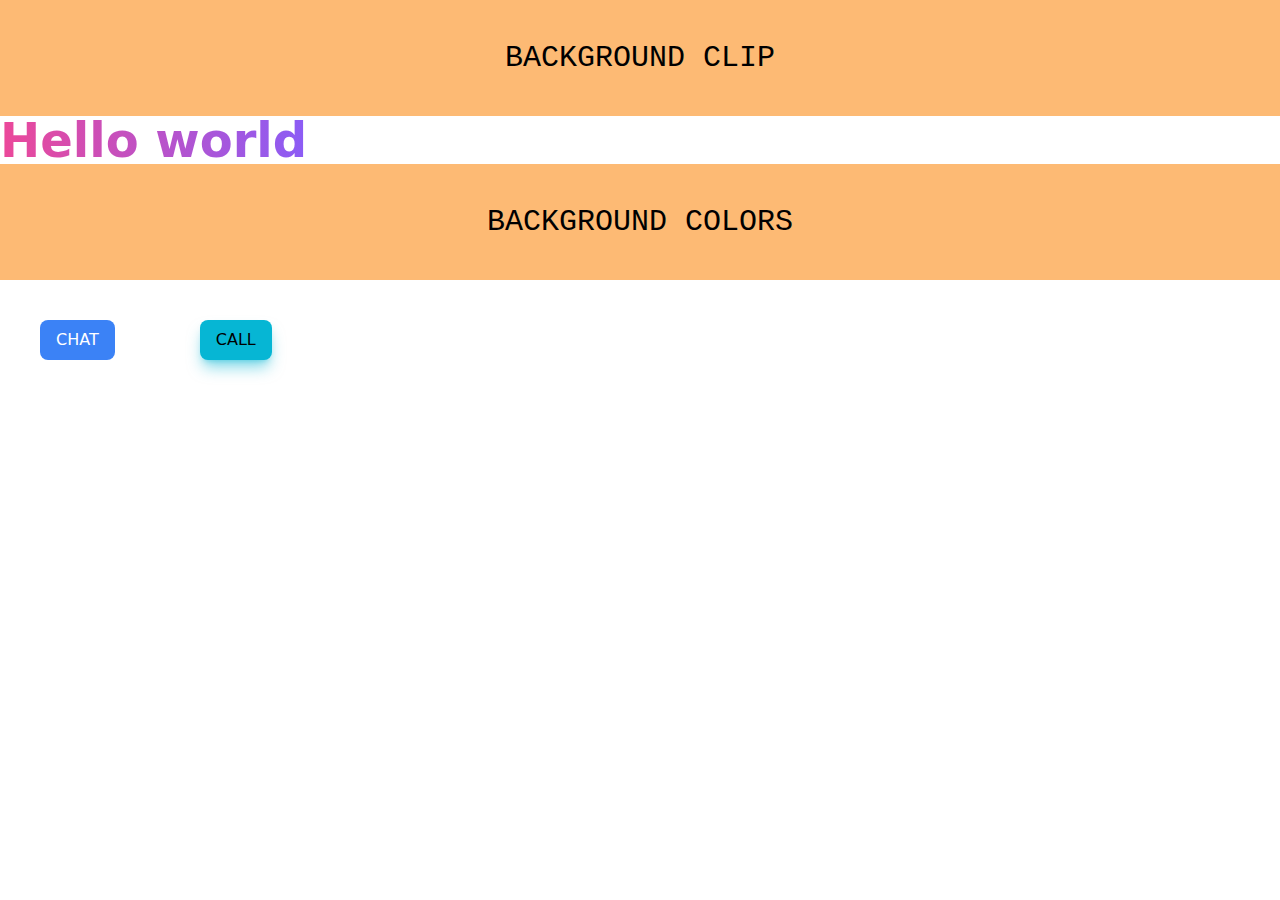
<file: src/latihan/background.html>
<!DOCTYPE html>
<html lang="en">
<head>
    <meta charset="UTF-8">
    <meta name="viewport" content="width=device-width, initial-scale=1.0">
    <title>Backgrounds</title>
    <link href="../output.css" rel="stylesheet" />
</head>
<body>
    <h1 class="flex justify-center p-10 bg-orange-300 font-mono text-3xl">BACKGROUND CLIP</h1>
    <div class="text-5xl font-extrabold">
        <span class="bg-clip-text text-transparent bg-gradient-to-r from-pink-500 to-violet-500">
          Hello world
        </span>
      </div>
      <h1 class="flex justify-center p-10 bg-orange-300 font-mono text-3xl">BACKGROUND COLORS</h1>
      <button class="bg-blue-500 px-4 py-2 rounded-lg mt-10 mx-10 text-white focus:ring-4 ring-purple-600">CHAT</button>
      <button class="bg-cyan-500 shadow-lg shadow-cyan-500/50 px-4 py-2 rounded-lg mt-10 mx-10 text-black">CALL</button>
      
</body>
</html>
</file>
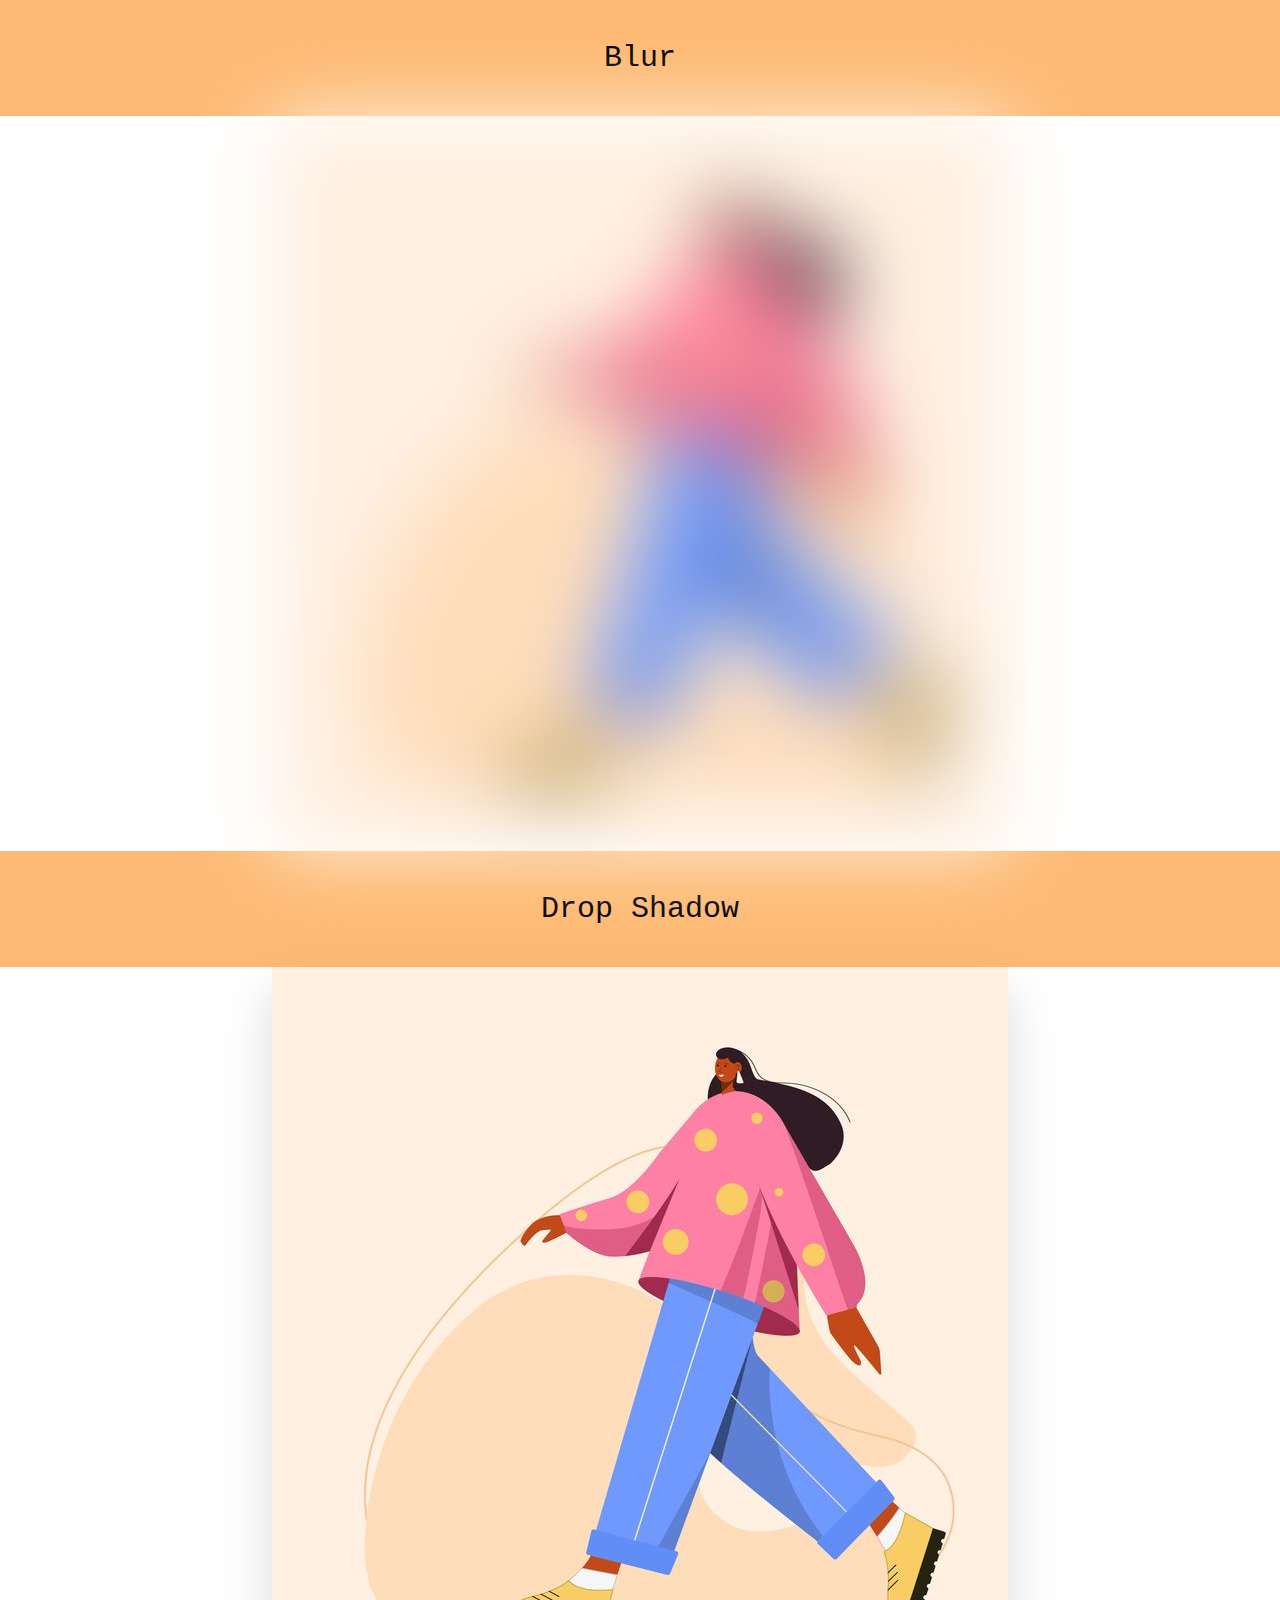
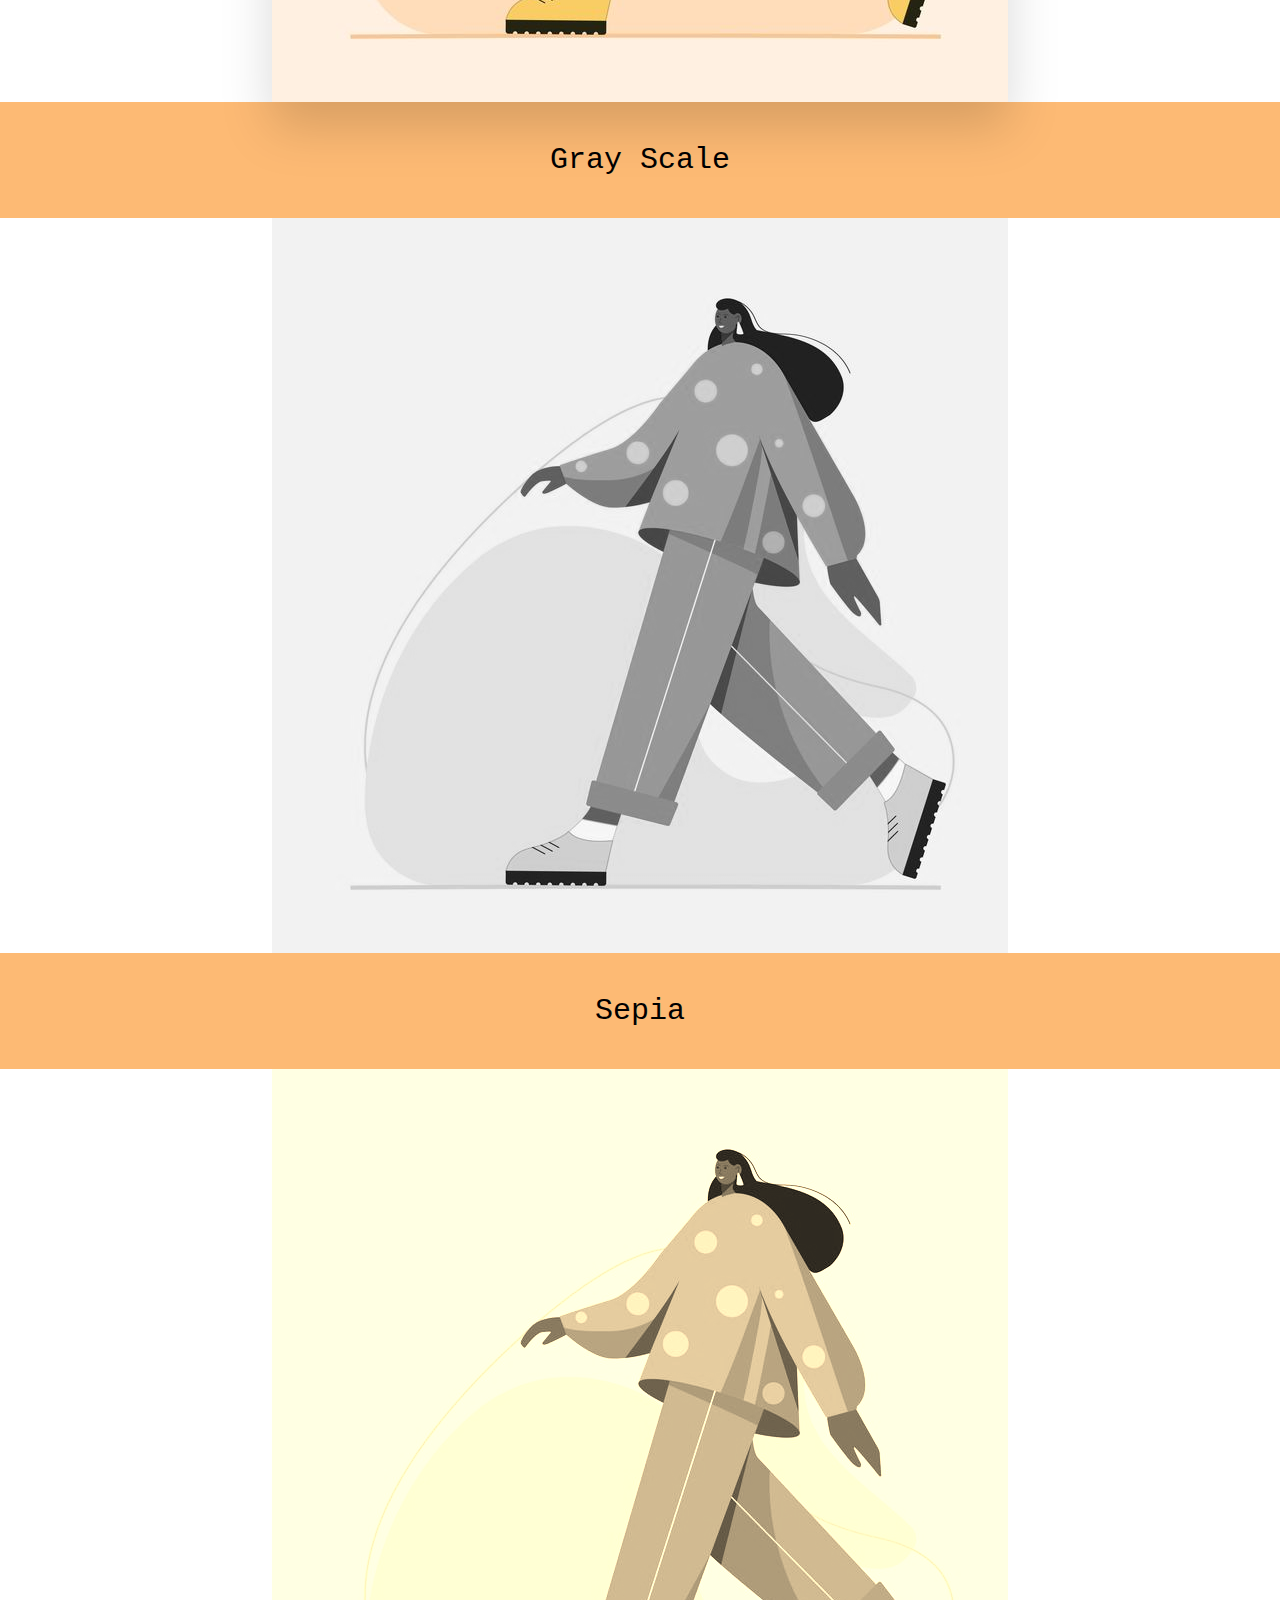
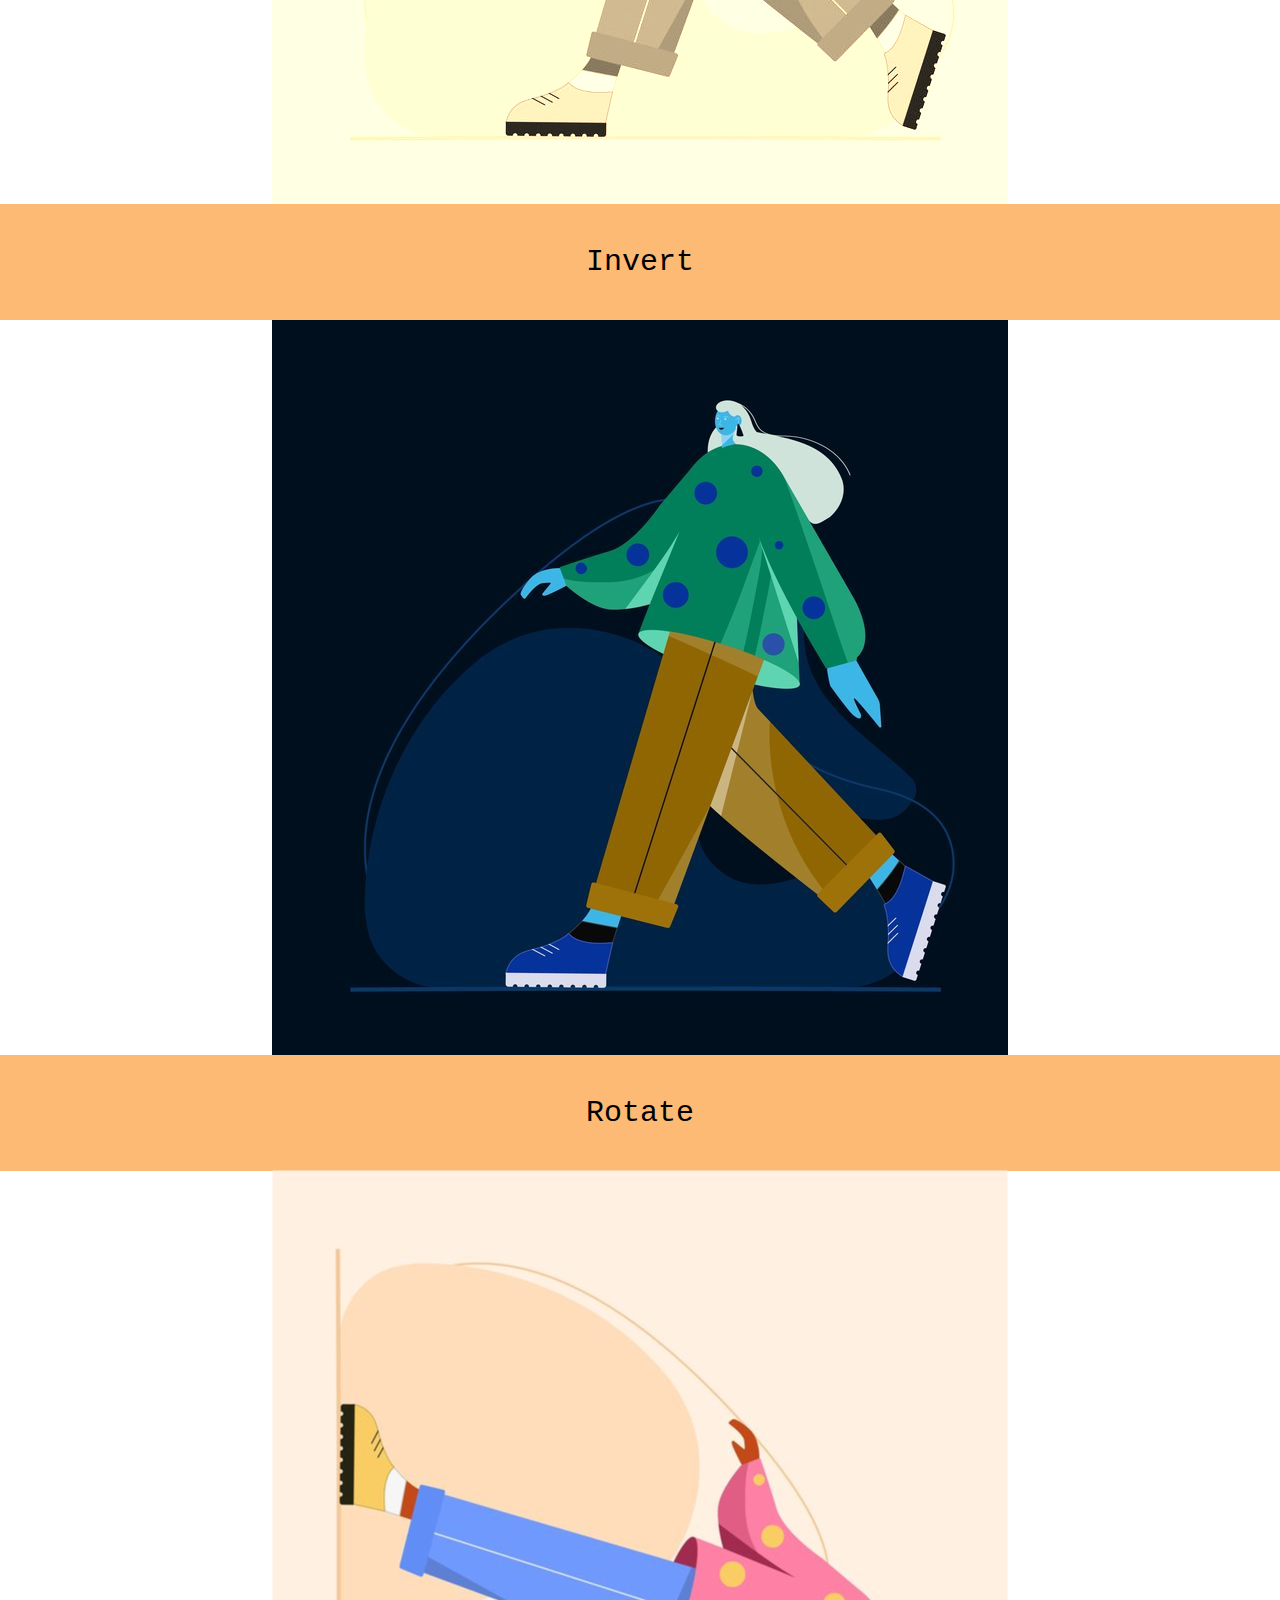
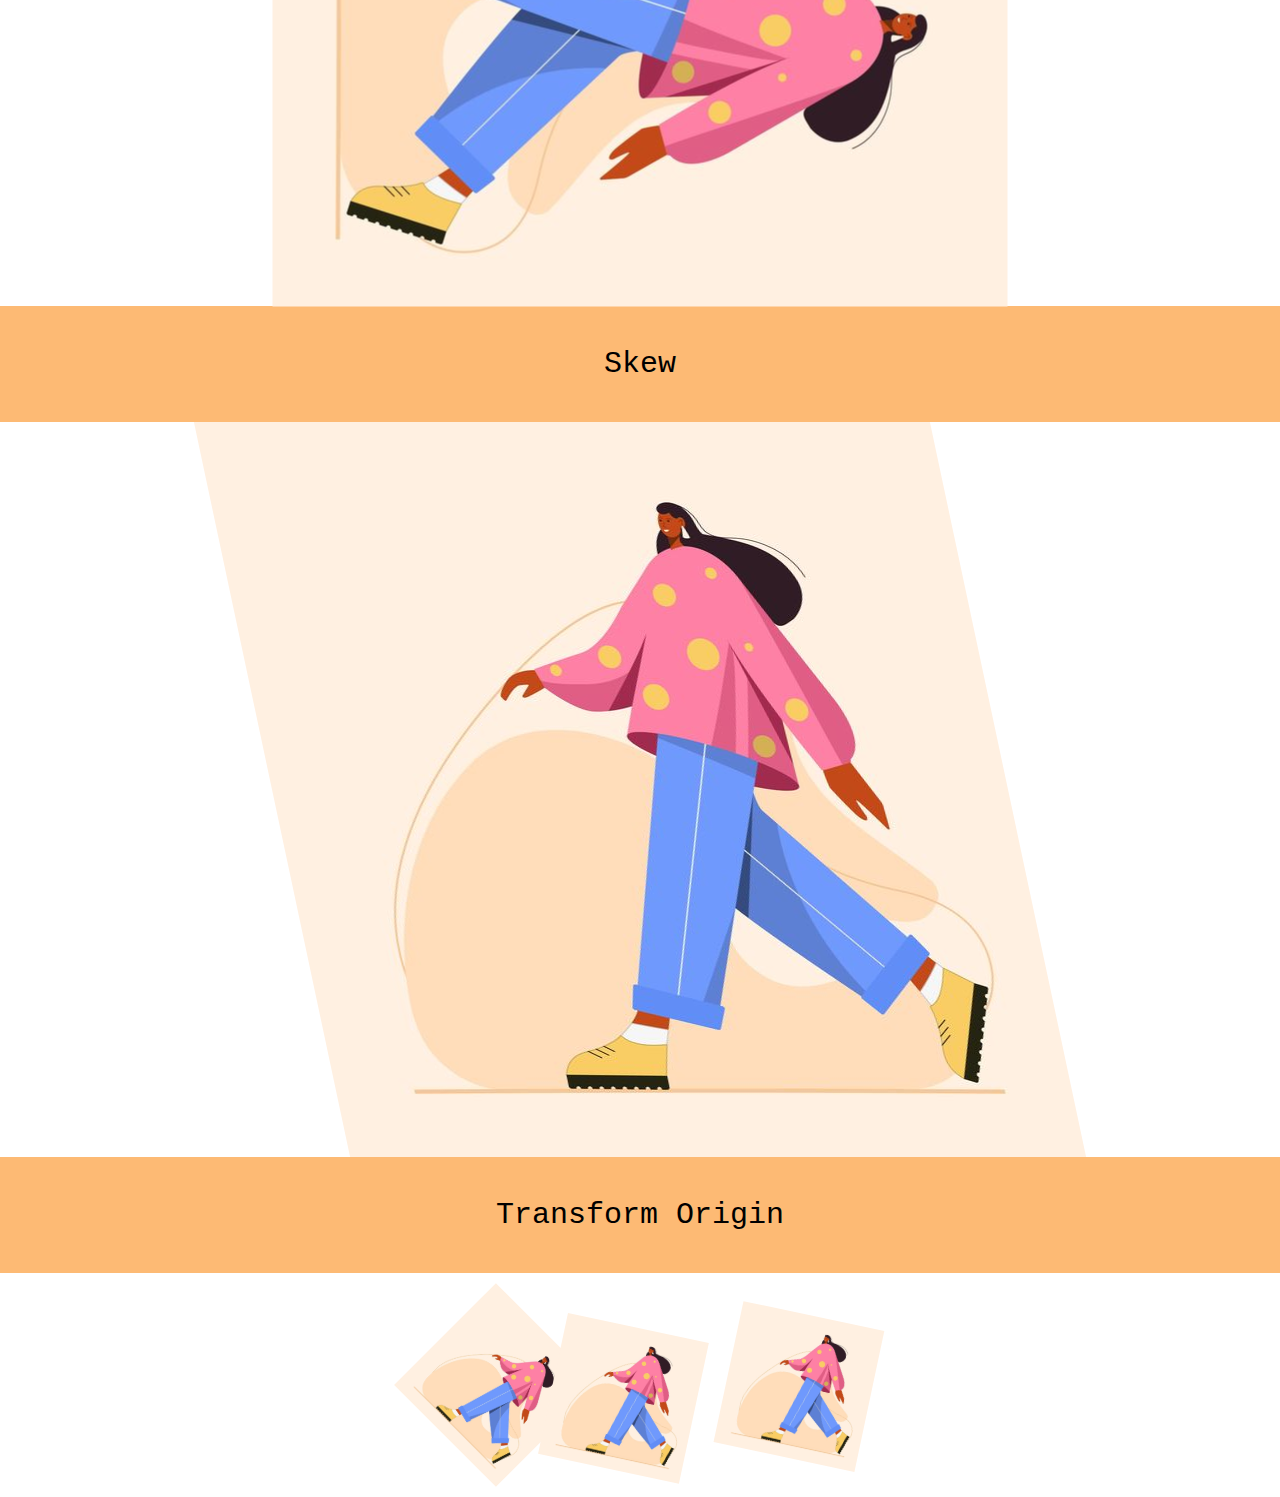
<file: src/latihan/flitertransform.html>
<!DOCTYPE html>
<html lang="en">

<head>
    <meta charset="UTF-8">
    <meta name="viewport" content="width=device-width, initial-scale=1.0">
    <title>Filter</title>
    <link href="../output.css" rel="stylesheet" />
</head>

<body>
    <h1 class="flex justify-center p-10 bg-orange-300 font-mono text-3xl">Blur</h1>
    <div class="blur-2xl flex items-center justify-center">
        <img src="../Flat.jpg">
    </div>
    <h1 class="flex justify-center p-10 bg-orange-300 font-mono text-3xl">Drop Shadow</h1>
    <div class="drop-shadow-2xl flex items-center justify-center">
        <img src="../Flat.jpg">
    </div>
    <h1 class="flex justify-center p-10 bg-orange-300 font-mono text-3xl">Gray Scale</h1>
    <div class="grayscale flex items-center justify-center">
        <img src="../Flat.jpg">
    </div>
    <h1 class="flex justify-center p-10 bg-orange-300 font-mono text-3xl">Sepia</h1>
    <div class="sepia flex items-center justify-center">
        <img src="../Flat.jpg">
    </div>
    <h1 class="flex justify-center p-10 bg-orange-300 font-mono text-3xl">Invert</h1>
    <div class="invert flex items-center justify-center">
        <img src="../Flat.jpg">
    </div>
    <h1 class="flex justify-center p-10 bg-orange-300 font-mono text-3xl">Rotate</h1>
    <div class="flex items-center justify-center">
        <img src="../Flat.jpg" class="rotate-90">
    </div>
    <h1 class="flex justify-center p-10 bg-orange-300 font-mono text-3xl">Skew</h1>
    <div class="flex items-center justify-center">
        <img src="../Flat.jpg" class="skew-x-12">
    </div>
    <h1 class="flex justify-center p-10 bg-orange-300 font-mono text-3xl">Transform Origin</h1>
    <div class="flex items-center justify-center p-10">
        <img src="../Flat.jpg" class="origin-center rotate-45 w-36 h-auto">
        <img src="../Flat.jpg" class="origin-top-left rotate-12 w-36 h-auto">
        <img src="../Flat.jpg" class="origin-bottom rotate-12 w-36 h-auto">
    </div>
</body>

</html>
</file>
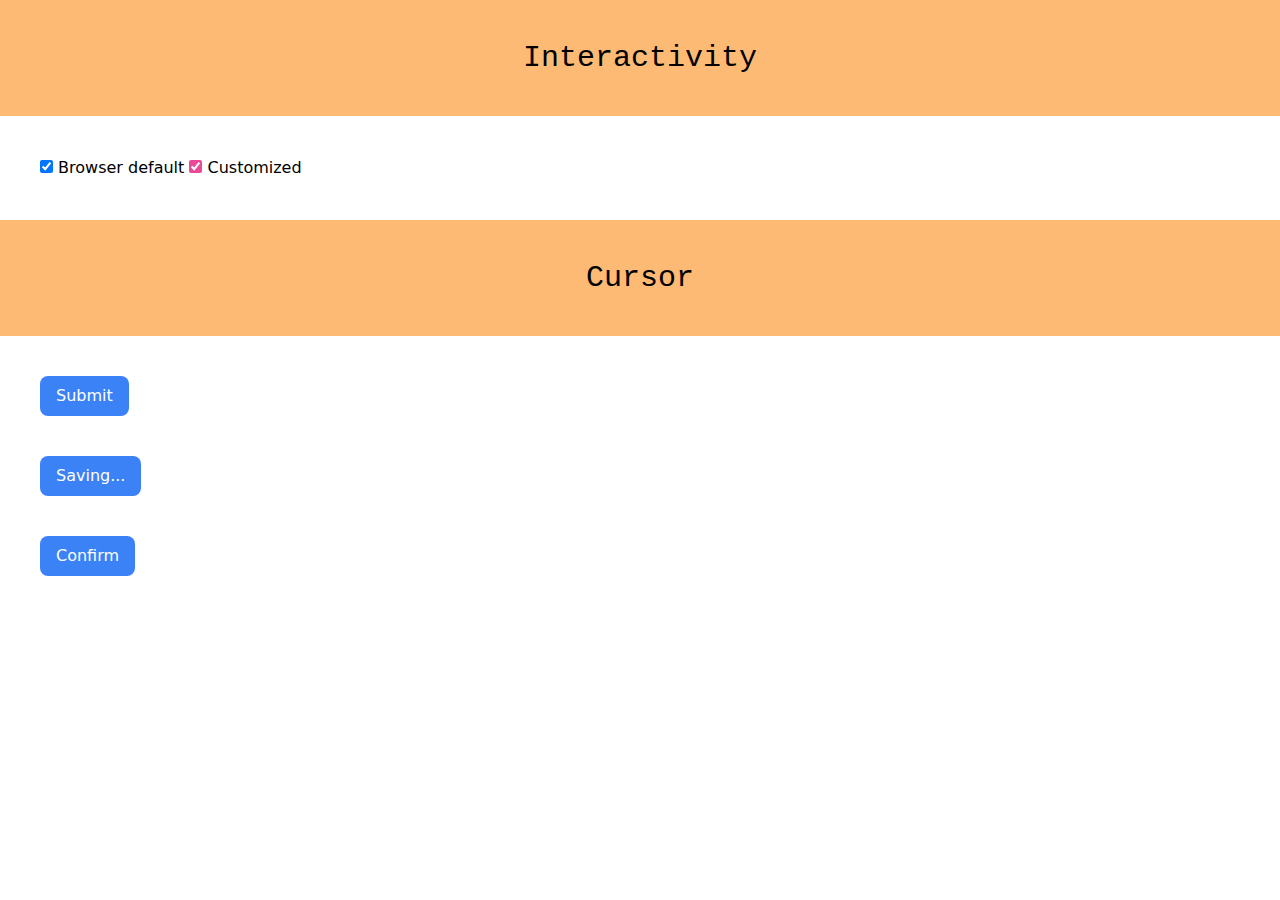
<file: src/latihan/interactivity.html>
<!DOCTYPE html>
<html lang="en">

<head>
    <meta charset="UTF-8">
    <meta name="viewport" content="width=device-width, initial-scale=1.0">
    <title>Interactivity</title>
    <link href="../output.css" rel="stylesheet" />
</head>

<body>
    <h1 class="flex justify-center p-10 bg-orange-300 font-mono text-3xl">Interactivity</h1>
    <div class="p-10">
        <label>
            <input type="checkbox" checked> Browser default
        </label>
        <label>
            <input type="checkbox" class="accent-pink-500" checked> Customized
        </label>
    </div>
    <h1 class="flex justify-center p-10 bg-orange-300 font-mono text-3xl">Cursor</h1>
    <button type="button"
        class="cursor-pointer mx-10 flex justify-center items-center transition ease-in-out delay-150 bg-blue-500 hover:-translate-y-1 hover:scale-110 hover:bg-indigo-500 duration-300 px-4 py-2 rounded-lg mt-10 text-white">
        Submit
    </button>
    <button type="button"
        class="cursor-progress mx-10 flex justify-center items-center transition ease-in-out delay-150 bg-blue-500 hover:-translate-y-1 hover:scale-110 hover:bg-indigo-500 duration-300 px-4 py-2 rounded-lg mt-10 text-white">
        Saving...
    </button>
    <button type="button" disabled
        class="cursor-not-allowed mx-10 flex justify-center items-center transition ease-in-out delay-150 bg-blue-500 hover:-translate-y-1 hover:scale-110 hover:bg-indigo-500 duration-300 px-4 py-2 rounded-lg mt-10 text-white">
        Confirm
    </button>
</body>

</html>
</file>
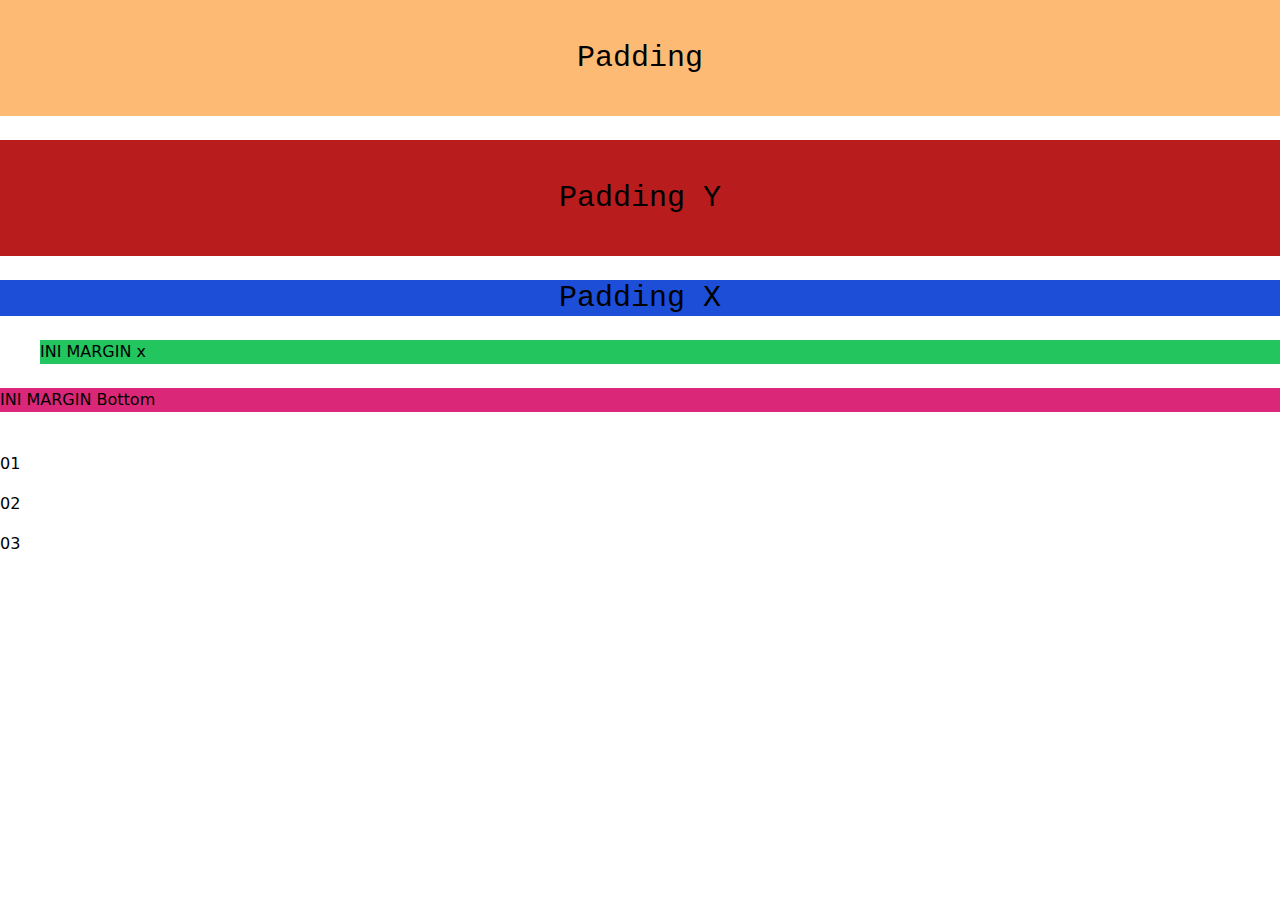
<file: src/latihan/spacing.html>
<!DOCTYPE html>
<html lang="en">
<head>
    <meta charset="UTF-8">
    <meta name="viewport" content="width=device-width, initial-scale=1.0">
    <title>Spacing</title>
    <link href="../output.css" rel="stylesheet" />
</head>
<body>
    <!-- Padding -->
    <h1 class="flex justify-center p-10 bg-orange-300 font-mono text-3xl">Padding</h1>
    <br>
    <h1 class="flex justify-center py-10 bg-red-700 font-mono text-3xl">Padding Y</h1>
    <br>
    <h1 class="flex justify-center px-10 bg-blue-700 font-mono text-3xl">Padding X</h1>
    <!-- Margin -->
     <br>
     <p class="container mx-10 bg-green-500">INI MARGIN x</p>
     <br>
     <div class="container mb-10">
        <p class="bg-pink-600">INI MARGIN Bottom</p>
    </div>
     <!--Space Between-->
     <div class="flex flex-col space-y-4">
        <div>01</div>
        <div>02</div>
        <div>03</div>
      </div>
      
</body>
</html>
</file>
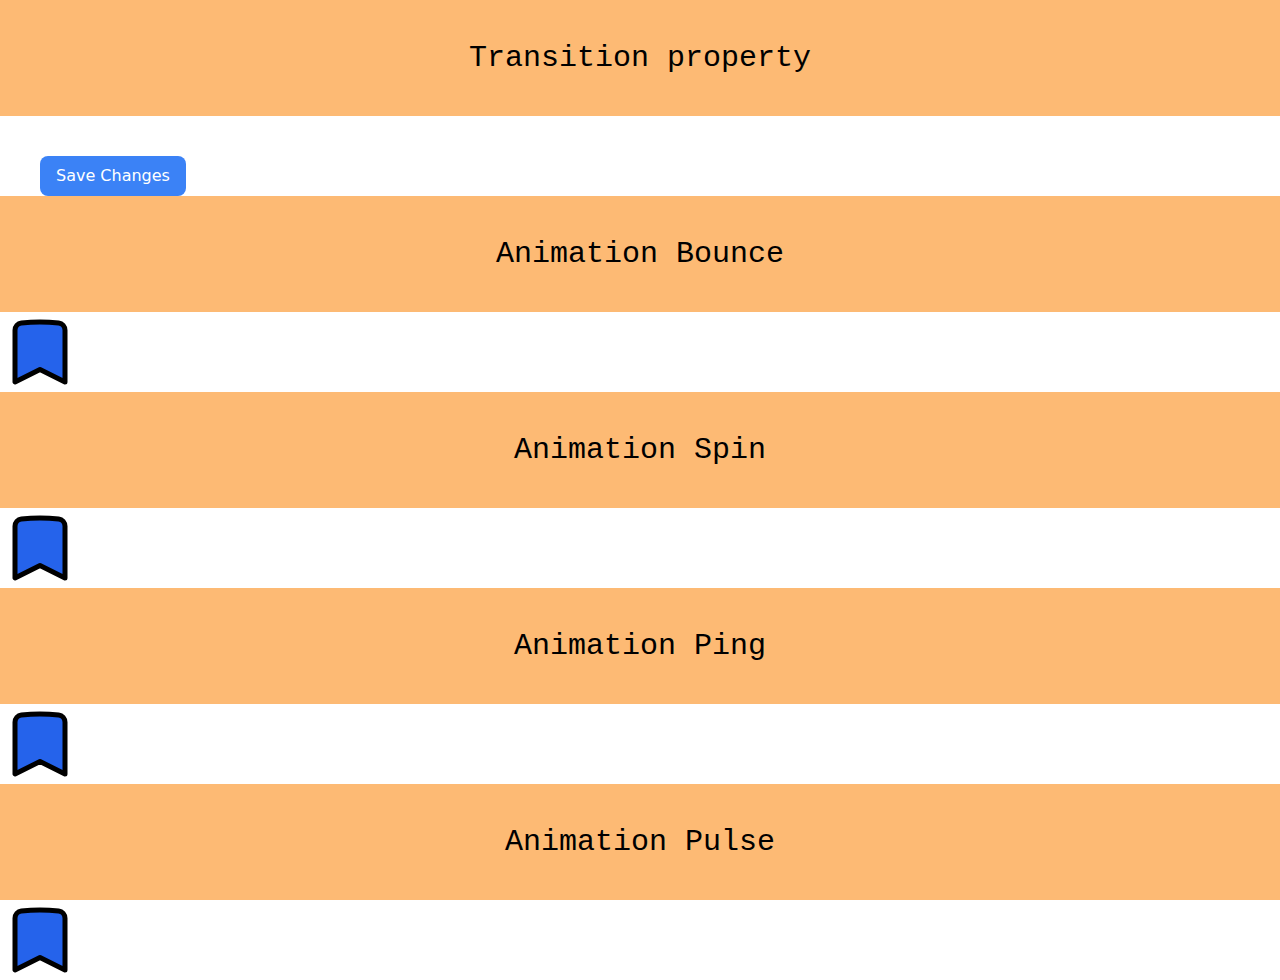
<file: src/latihan/transition.html>
<!DOCTYPE html>
<html lang="en">

<head>
    <meta charset="UTF-8">
    <meta name="viewport" content="width=device-width, initial-scale=1.0">
    <title>Transition</title>
    <link href="../output.css" rel="stylesheet" />
</head>

<body>
    <h1 class="flex justify-center p-10 bg-orange-300 font-mono text-3xl">Transition property</h1>
    <button
        class="mx-10 flex justify-center items-center transition ease-in-out delay-150 bg-blue-500 hover:-translate-y-1 hover:scale-110 hover:bg-indigo-500 duration-300 px-4 py-2 rounded-lg mt-10 text-white">
        Save Changes
    </button>
    <h1 class="flex justify-center p-10 bg-orange-300 font-mono text-3xl">Animation Bounce</h1>
    <svg xmlns="http://www.w3.org/2000/svg" viewBox="0 0 24 24" stroke-width="1.5" stroke="currentColor"
        class="w-20 h-20 fill-blue-600 transition-transform duration-300 ease-in-out animate-bounce group-hover:scale-110">
        <path stroke-linecap="round" stroke-linejoin="round"
            d="M17.593 3.322c1.1.128 1.907 1.077 1.907 2.185V21L12 17.25 4.5 21V5.507c0-1.108.806-2.057 1.907-2.185a48.507 48.507 0 0 1 11.186 0Z" />
    </svg>
    <h1 class="flex justify-center p-10 bg-orange-300 font-mono text-3xl">Animation Spin</h1>
    <svg xmlns="http://www.w3.org/2000/svg" viewBox="0 0 24 24" stroke-width="1.5" stroke="currentColor"
        class="w-20 h-20 fill-blue-600 transition-transform duration-300 ease-in-out animate-spin group-hover:scale-110">
        <path stroke-linecap="round" stroke-linejoin="round"
            d="M17.593 3.322c1.1.128 1.907 1.077 1.907 2.185V21L12 17.25 4.5 21V5.507c0-1.108.806-2.057 1.907-2.185a48.507 48.507 0 0 1 11.186 0Z" />
    </svg>
    <h1 class="flex justify-center p-10 bg-orange-300 font-mono text-3xl">Animation Ping</h1>
    <svg xmlns="http://www.w3.org/2000/svg" viewBox="0 0 24 24" stroke-width="1.5" stroke="currentColor"
        class="w-20 h-20 fill-blue-600 transition-transform duration-300 ease-in-out animate-ping group-hover:scale-110">
        <path stroke-linecap="round" stroke-linejoin="round"
            d="M17.593 3.322c1.1.128 1.907 1.077 1.907 2.185V21L12 17.25 4.5 21V5.507c0-1.108.806-2.057 1.907-2.185a48.507 48.507 0 0 1 11.186 0Z" />
    </svg>
    <h1 class="flex justify-center p-10 bg-orange-300 font-mono text-3xl">Animation Pulse</h1>
    <svg xmlns="http://www.w3.org/2000/svg" viewBox="0 0 24 24" stroke-width="1.5" stroke="currentColor"
        class="w-20 h-20 fill-blue-600 transition-transform duration-300 ease-in-out animate-pulse group-hover:scale-110">
        <path stroke-linecap="round" stroke-linejoin="round"
            d="M17.593 3.322c1.1.128 1.907 1.077 1.907 2.185V21L12 17.25 4.5 21V5.507c0-1.108.806-2.057 1.907-2.185a48.507 48.507 0 0 1 11.186 0Z" />
    </svg>
</body>

</html>
</file>
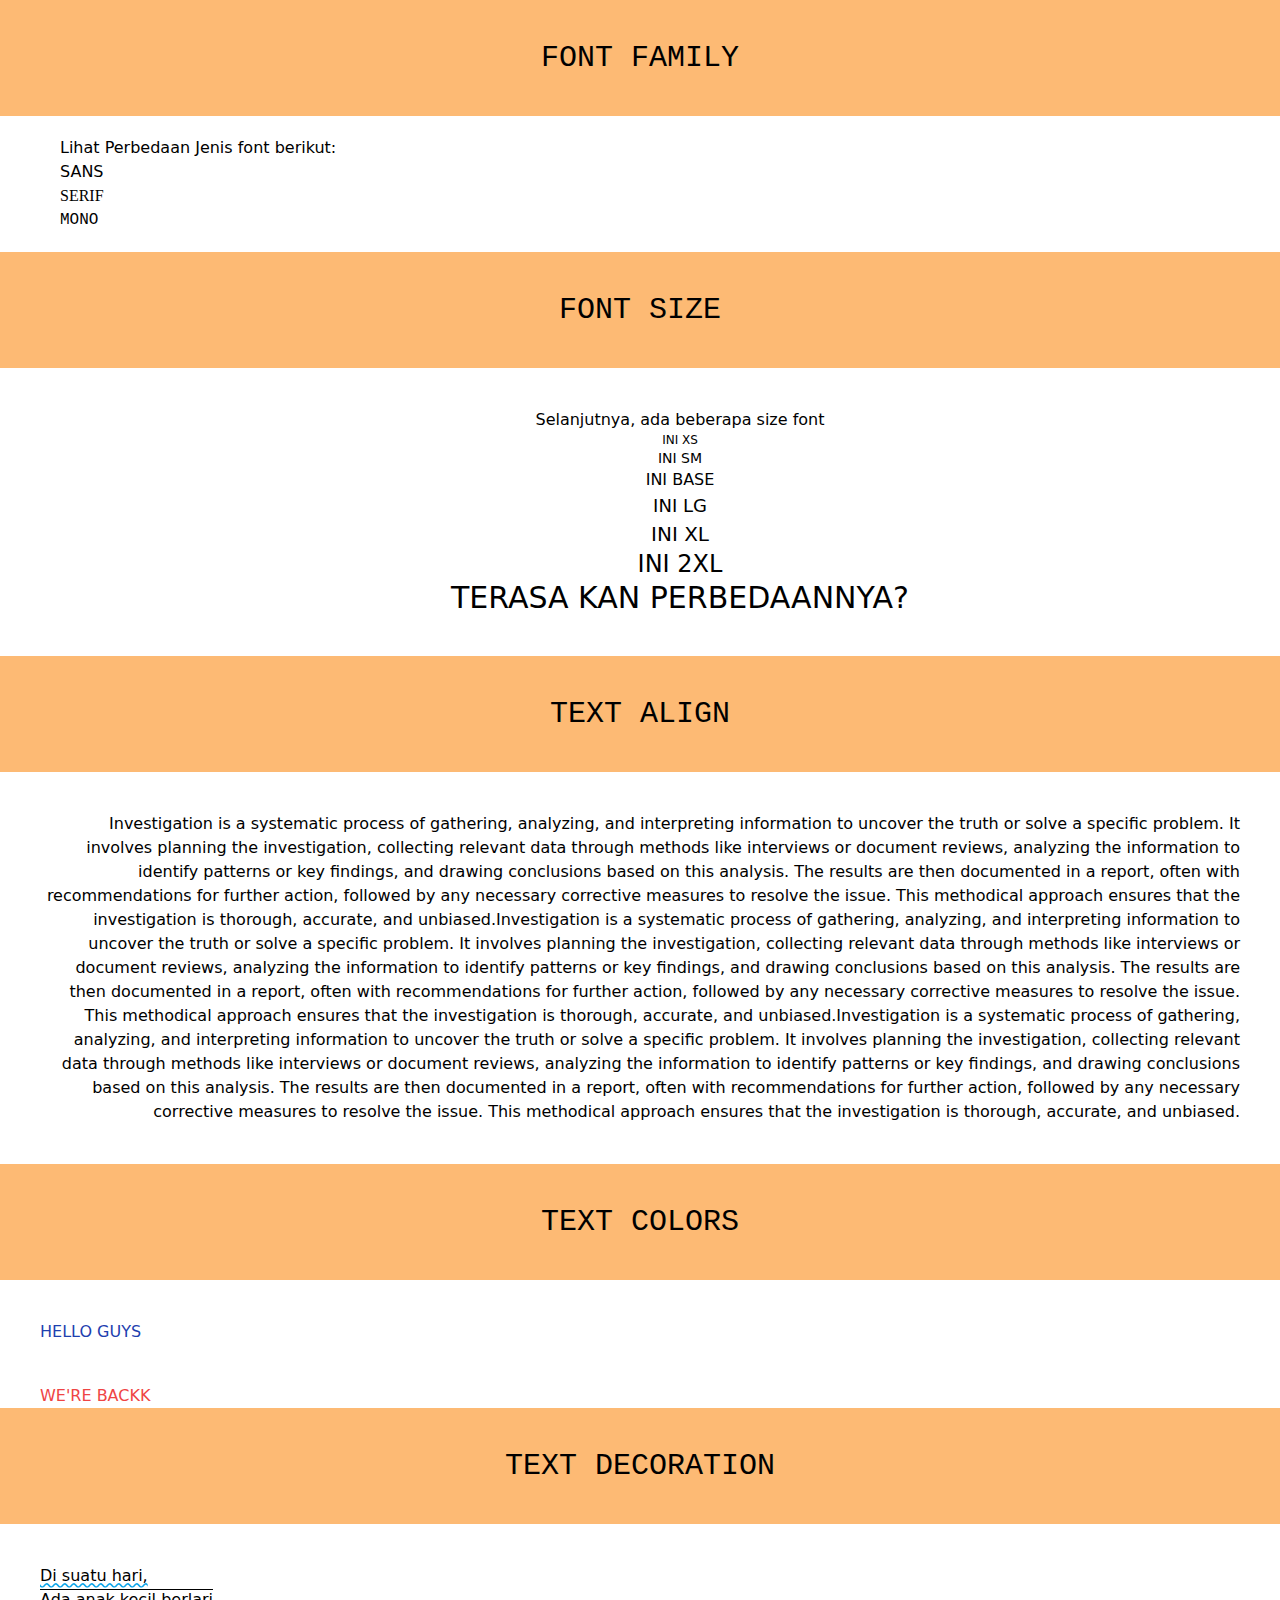
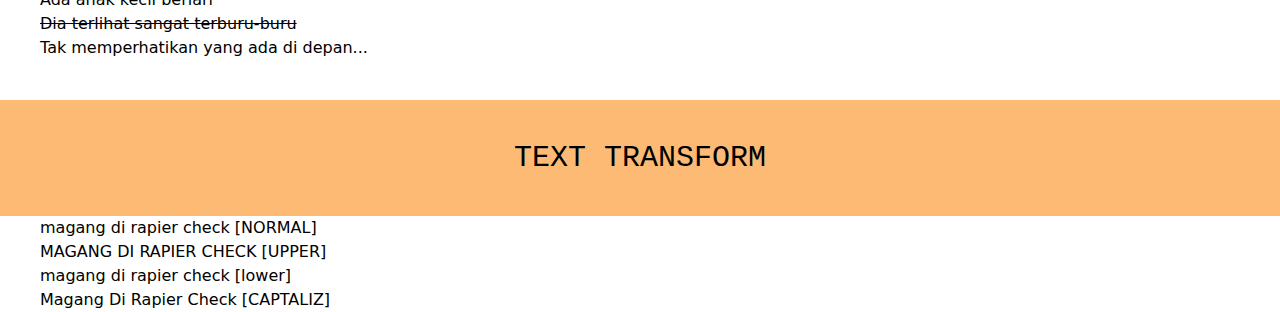
<file: src/latihan/typography.html>
<!DOCTYPE html>
<html lang="en">

<head>
    <meta charset="UTF-8">
    <meta name="viewport" content="width=device-width, initial-scale=1.0">
    <title>Typography</title>
    <link href="../output.css" rel="stylesheet" />
</head>

<body>
    <h1 class="flex justify-center p-10 bg-orange-300 font-mono text-3xl">FONT FAMILY</h1>
    <div class="container mx-10 p-5">
        Lihat Perbedaan Jenis font berikut:
        <div class="font-sans">SANS</div>
        <div class="font-serif">SERIF</div>
        <div class="font-mono">MONO</div>
    </div>
    <h1 class="flex justify-center p-10 bg-orange-300 font-mono text-3xl">FONT SIZE</h1>
    <div class="container mx-10 p-10 flex flex-col justify-center items-center">
        Selanjutnya, ada beberapa size font
        <div class="text-xs">INI XS</div>
        <div class="text-sm">INI SM</div>
        <div class="text-base">INI BASE</div>
        <div class="text-lg">INI LG</div>
        <div class="text-xl">INI XL</div>
        <div class="text-2xl">INI 2XL</div>
        <div class="text-3xl">TERASA KAN PERBEDAANNYA?</div>
    </div>
    <h1 class="flex justify-center p-10 bg-orange-300 font-mono text-3xl">TEXT ALIGN</h1>
    <p class="text-right p-10">Investigation is a systematic process of gathering, analyzing, and interpreting
        information to uncover the truth or solve a specific problem. It involves planning the investigation, collecting
        relevant data through methods like
        interviews or document reviews, analyzing the information to identify patterns or key findings, and drawing
        conclusions based on this analysis. The results are then documented in a report, often with recommendations for
        further
        action, followed by any necessary corrective measures to resolve the issue. This methodical approach ensures
        that the investigation is thorough, accurate, and unbiased.Investigation is a systematic process of gathering,
        analyzing, and interpreting information to uncover the truth or solve a specific problem. It involves planning
        the investigation, collecting relevant data through methods like
        interviews or document reviews, analyzing the information to identify patterns or key findings, and drawing
        conclusions based on this analysis. The results are then documented in a report, often with recommendations for
        further
        action, followed by any necessary corrective measures to resolve the issue. This methodical approach ensures
        that the investigation is thorough, accurate, and unbiased.Investigation is a systematic process of gathering,
        analyzing, and interpreting information to uncover the truth or solve a specific problem. It involves planning
        the investigation, collecting relevant data through methods like
        interviews or document reviews, analyzing the information to identify patterns or key findings, and drawing
        conclusions based on this analysis. The results are then documented in a report, often with recommendations for
        further
        action, followed by any necessary corrective measures to resolve the issue. This methodical approach ensures
        that the investigation is thorough, accurate, and unbiased.
    </p>
    <h1 class="flex justify-center p-10 bg-orange-300 font-mono text-3xl">TEXT COLORS</h1>
    <p class="text-blue-800 p-10">HELLO GUYS</p>
    <p class="text-red-500 container mx-10">WE'RE BACKK</p>
    <h1 class="flex justify-center p-10 bg-orange-300 font-mono text-3xl">TEXT DECORATION</h1>
    <div class="p-10">
        <p class="underline decoration-wavy decoration-sky-500">Di suatu hari,</p>
        <p class="overline">Ada anak kecil berlari</p>
        <p class="line-through">Dia terlihat sangat terburu-buru</p>
        <p class="no-underline">Tak memperhatikan yang ada di depan...</p>
    </div>
    <h1 class="flex justify-center p-10 bg-orange-300 font-mono text-3xl">TEXT TRANSFORM</h1>
    <p class="normal-case mx-10">magang di rapier check [NORMAL]</p>
    <p class="uppercase mx-10">magang di rapier check [UPPER]</p>
    <p class="lowercase mx-10">magang di rapier check [LOWER]</p>
    <p class="capitalize mx-10">magang di rapier check [CAPTALIZ]</p>
</body>

</html>
</file>
<file: src/output.css>
/*
! tailwindcss v3.4.10 | MIT License | https://tailwindcss.com
*/

/*
1. Prevent padding and border from affecting element width. (https://github.com/mozdevs/cssremedy/issues/4)
2. Allow adding a border to an element by just adding a border-width. (https://github.com/tailwindcss/tailwindcss/pull/116)
*/

*,
::before,
::after {
  box-sizing: border-box;
  /* 1 */
  border-width: 0;
  /* 2 */
  border-style: solid;
  /* 2 */
  border-color: #e5e7eb;
  /* 2 */
}

::before,
::after {
  --tw-content: '';
}

/*
1. Use a consistent sensible line-height in all browsers.
2. Prevent adjustments of font size after orientation changes in iOS.
3. Use a more readable tab size.
4. Use the user's configured `sans` font-family by default.
5. Use the user's configured `sans` font-feature-settings by default.
6. Use the user's configured `sans` font-variation-settings by default.
7. Disable tap highlights on iOS
*/

html,
:host {
  line-height: 1.5;
  /* 1 */
  -webkit-text-size-adjust: 100%;
  /* 2 */
  -moz-tab-size: 4;
  /* 3 */
  -o-tab-size: 4;
     tab-size: 4;
  /* 3 */
  font-family: ui-sans-serif, system-ui, sans-serif, "Apple Color Emoji", "Segoe UI Emoji", "Segoe UI Symbol", "Noto Color Emoji";
  /* 4 */
  font-feature-settings: normal;
  /* 5 */
  font-variation-settings: normal;
  /* 6 */
  -webkit-tap-highlight-color: transparent;
  /* 7 */
}

/*
1. Remove the margin in all browsers.
2. Inherit line-height from `html` so users can set them as a class directly on the `html` element.
*/

body {
  margin: 0;
  /* 1 */
  line-height: inherit;
  /* 2 */
}

/*
1. Add the correct height in Firefox.
2. Correct the inheritance of border color in Firefox. (https://bugzilla.mozilla.org/show_bug.cgi?id=190655)
3. Ensure horizontal rules are visible by default.
*/

hr {
  height: 0;
  /* 1 */
  color: inherit;
  /* 2 */
  border-top-width: 1px;
  /* 3 */
}

/*
Add the correct text decoration in Chrome, Edge, and Safari.
*/

abbr:where([title]) {
  -webkit-text-decoration: underline dotted;
          text-decoration: underline dotted;
}

/*
Remove the default font size and weight for headings.
*/

h1,
h2,
h3,
h4,
h5,
h6 {
  font-size: inherit;
  font-weight: inherit;
}

/*
Reset links to optimize for opt-in styling instead of opt-out.
*/

a {
  color: inherit;
  text-decoration: inherit;
}

/*
Add the correct font weight in Edge and Safari.
*/

b,
strong {
  font-weight: bolder;
}

/*
1. Use the user's configured `mono` font-family by default.
2. Use the user's configured `mono` font-feature-settings by default.
3. Use the user's configured `mono` font-variation-settings by default.
4. Correct the odd `em` font sizing in all browsers.
*/

code,
kbd,
samp,
pre {
  font-family: ui-monospace, SFMono-Regular, Menlo, Monaco, Consolas, "Liberation Mono", "Courier New", monospace;
  /* 1 */
  font-feature-settings: normal;
  /* 2 */
  font-variation-settings: normal;
  /* 3 */
  font-size: 1em;
  /* 4 */
}

/*
Add the correct font size in all browsers.
*/

small {
  font-size: 80%;
}

/*
Prevent `sub` and `sup` elements from affecting the line height in all browsers.
*/

sub,
sup {
  font-size: 75%;
  line-height: 0;
  position: relative;
  vertical-align: baseline;
}

sub {
  bottom: -0.25em;
}

sup {
  top: -0.5em;
}

/*
1. Remove text indentation from table contents in Chrome and Safari. (https://bugs.chromium.org/p/chromium/issues/detail?id=999088, https://bugs.webkit.org/show_bug.cgi?id=201297)
2. Correct table border color inheritance in all Chrome and Safari. (https://bugs.chromium.org/p/chromium/issues/detail?id=935729, https://bugs.webkit.org/show_bug.cgi?id=195016)
3. Remove gaps between table borders by default.
*/

table {
  text-indent: 0;
  /* 1 */
  border-color: inherit;
  /* 2 */
  border-collapse: collapse;
  /* 3 */
}

/*
1. Change the font styles in all browsers.
2. Remove the margin in Firefox and Safari.
3. Remove default padding in all browsers.
*/

button,
input,
optgroup,
select,
textarea {
  font-family: inherit;
  /* 1 */
  font-feature-settings: inherit;
  /* 1 */
  font-variation-settings: inherit;
  /* 1 */
  font-size: 100%;
  /* 1 */
  font-weight: inherit;
  /* 1 */
  line-height: inherit;
  /* 1 */
  letter-spacing: inherit;
  /* 1 */
  color: inherit;
  /* 1 */
  margin: 0;
  /* 2 */
  padding: 0;
  /* 3 */
}

/*
Remove the inheritance of text transform in Edge and Firefox.
*/

button,
select {
  text-transform: none;
}

/*
1. Correct the inability to style clickable types in iOS and Safari.
2. Remove default button styles.
*/

button,
input:where([type='button']),
input:where([type='reset']),
input:where([type='submit']) {
  -webkit-appearance: button;
  /* 1 */
  background-color: transparent;
  /* 2 */
  background-image: none;
  /* 2 */
}

/*
Use the modern Firefox focus style for all focusable elements.
*/

:-moz-focusring {
  outline: auto;
}

/*
Remove the additional `:invalid` styles in Firefox. (https://github.com/mozilla/gecko-dev/blob/2f9eacd9d3d995c937b4251a5557d95d494c9be1/layout/style/res/forms.css#L728-L737)
*/

:-moz-ui-invalid {
  box-shadow: none;
}

/*
Add the correct vertical alignment in Chrome and Firefox.
*/

progress {
  vertical-align: baseline;
}

/*
Correct the cursor style of increment and decrement buttons in Safari.
*/

::-webkit-inner-spin-button,
::-webkit-outer-spin-button {
  height: auto;
}

/*
1. Correct the odd appearance in Chrome and Safari.
2. Correct the outline style in Safari.
*/

[type='search'] {
  -webkit-appearance: textfield;
  /* 1 */
  outline-offset: -2px;
  /* 2 */
}

/*
Remove the inner padding in Chrome and Safari on macOS.
*/

::-webkit-search-decoration {
  -webkit-appearance: none;
}

/*
1. Correct the inability to style clickable types in iOS and Safari.
2. Change font properties to `inherit` in Safari.
*/

::-webkit-file-upload-button {
  -webkit-appearance: button;
  /* 1 */
  font: inherit;
  /* 2 */
}

/*
Add the correct display in Chrome and Safari.
*/

summary {
  display: list-item;
}

/*
Removes the default spacing and border for appropriate elements.
*/

blockquote,
dl,
dd,
h1,
h2,
h3,
h4,
h5,
h6,
hr,
figure,
p,
pre {
  margin: 0;
}

fieldset {
  margin: 0;
  padding: 0;
}

legend {
  padding: 0;
}

ol,
ul,
menu {
  list-style: none;
  margin: 0;
  padding: 0;
}

/*
Reset default styling for dialogs.
*/

dialog {
  padding: 0;
}

/*
Prevent resizing textareas horizontally by default.
*/

textarea {
  resize: vertical;
}

/*
1. Reset the default placeholder opacity in Firefox. (https://github.com/tailwindlabs/tailwindcss/issues/3300)
2. Set the default placeholder color to the user's configured gray 400 color.
*/

input::-moz-placeholder, textarea::-moz-placeholder {
  opacity: 1;
  /* 1 */
  color: #9ca3af;
  /* 2 */
}

input::placeholder,
textarea::placeholder {
  opacity: 1;
  /* 1 */
  color: #9ca3af;
  /* 2 */
}

/*
Set the default cursor for buttons.
*/

button,
[role="button"] {
  cursor: pointer;
}

/*
Make sure disabled buttons don't get the pointer cursor.
*/

:disabled {
  cursor: default;
}

/*
1. Make replaced elements `display: block` by default. (https://github.com/mozdevs/cssremedy/issues/14)
2. Add `vertical-align: middle` to align replaced elements more sensibly by default. (https://github.com/jensimmons/cssremedy/issues/14#issuecomment-634934210)
   This can trigger a poorly considered lint error in some tools but is included by design.
*/

img,
svg,
video,
canvas,
audio,
iframe,
embed,
object {
  display: block;
  /* 1 */
  vertical-align: middle;
  /* 2 */
}

/*
Constrain images and videos to the parent width and preserve their intrinsic aspect ratio. (https://github.com/mozdevs/cssremedy/issues/14)
*/

img,
video {
  max-width: 100%;
  height: auto;
}

/* Make elements with the HTML hidden attribute stay hidden by default */

[hidden] {
  display: none;
}

*, ::before, ::after {
  --tw-border-spacing-x: 0;
  --tw-border-spacing-y: 0;
  --tw-translate-x: 0;
  --tw-translate-y: 0;
  --tw-rotate: 0;
  --tw-skew-x: 0;
  --tw-skew-y: 0;
  --tw-scale-x: 1;
  --tw-scale-y: 1;
  --tw-pan-x:  ;
  --tw-pan-y:  ;
  --tw-pinch-zoom:  ;
  --tw-scroll-snap-strictness: proximity;
  --tw-gradient-from-position:  ;
  --tw-gradient-via-position:  ;
  --tw-gradient-to-position:  ;
  --tw-ordinal:  ;
  --tw-slashed-zero:  ;
  --tw-numeric-figure:  ;
  --tw-numeric-spacing:  ;
  --tw-numeric-fraction:  ;
  --tw-ring-inset:  ;
  --tw-ring-offset-width: 0px;
  --tw-ring-offset-color: #fff;
  --tw-ring-color: rgb(59 130 246 / 0.5);
  --tw-ring-offset-shadow: 0 0 #0000;
  --tw-ring-shadow: 0 0 #0000;
  --tw-shadow: 0 0 #0000;
  --tw-shadow-colored: 0 0 #0000;
  --tw-blur:  ;
  --tw-brightness:  ;
  --tw-contrast:  ;
  --tw-grayscale:  ;
  --tw-hue-rotate:  ;
  --tw-invert:  ;
  --tw-saturate:  ;
  --tw-sepia:  ;
  --tw-drop-shadow:  ;
  --tw-backdrop-blur:  ;
  --tw-backdrop-brightness:  ;
  --tw-backdrop-contrast:  ;
  --tw-backdrop-grayscale:  ;
  --tw-backdrop-hue-rotate:  ;
  --tw-backdrop-invert:  ;
  --tw-backdrop-opacity:  ;
  --tw-backdrop-saturate:  ;
  --tw-backdrop-sepia:  ;
  --tw-contain-size:  ;
  --tw-contain-layout:  ;
  --tw-contain-paint:  ;
  --tw-contain-style:  ;
}

::backdrop {
  --tw-border-spacing-x: 0;
  --tw-border-spacing-y: 0;
  --tw-translate-x: 0;
  --tw-translate-y: 0;
  --tw-rotate: 0;
  --tw-skew-x: 0;
  --tw-skew-y: 0;
  --tw-scale-x: 1;
  --tw-scale-y: 1;
  --tw-pan-x:  ;
  --tw-pan-y:  ;
  --tw-pinch-zoom:  ;
  --tw-scroll-snap-strictness: proximity;
  --tw-gradient-from-position:  ;
  --tw-gradient-via-position:  ;
  --tw-gradient-to-position:  ;
  --tw-ordinal:  ;
  --tw-slashed-zero:  ;
  --tw-numeric-figure:  ;
  --tw-numeric-spacing:  ;
  --tw-numeric-fraction:  ;
  --tw-ring-inset:  ;
  --tw-ring-offset-width: 0px;
  --tw-ring-offset-color: #fff;
  --tw-ring-color: rgb(59 130 246 / 0.5);
  --tw-ring-offset-shadow: 0 0 #0000;
  --tw-ring-shadow: 0 0 #0000;
  --tw-shadow: 0 0 #0000;
  --tw-shadow-colored: 0 0 #0000;
  --tw-blur:  ;
  --tw-brightness:  ;
  --tw-contrast:  ;
  --tw-grayscale:  ;
  --tw-hue-rotate:  ;
  --tw-invert:  ;
  --tw-saturate:  ;
  --tw-sepia:  ;
  --tw-drop-shadow:  ;
  --tw-backdrop-blur:  ;
  --tw-backdrop-brightness:  ;
  --tw-backdrop-contrast:  ;
  --tw-backdrop-grayscale:  ;
  --tw-backdrop-hue-rotate:  ;
  --tw-backdrop-invert:  ;
  --tw-backdrop-opacity:  ;
  --tw-backdrop-saturate:  ;
  --tw-backdrop-sepia:  ;
  --tw-contain-size:  ;
  --tw-contain-layout:  ;
  --tw-contain-paint:  ;
  --tw-contain-style:  ;
}

.container {
  width: 100%;
}

@media (min-width: 640px) {
  .container {
    max-width: 640px;
  }
}

@media (min-width: 768px) {
  .container {
    max-width: 768px;
  }
}

@media (min-width: 1024px) {
  .container {
    max-width: 1024px;
  }
}

@media (min-width: 1280px) {
  .container {
    max-width: 1280px;
  }
}

@media (min-width: 1536px) {
  .container {
    max-width: 1536px;
  }
}

.relative {
  position: relative;
}

.sticky {
  position: sticky;
}

.top-0 {
  top: 0px;
}

.order-first {
  order: -9999;
}

.order-last {
  order: 9999;
}

.float-left {
  float: left;
}

.m-10 {
  margin: 2.5rem;
}

.m-4 {
  margin: 1rem;
}

.m-5 {
  margin: 1.25rem;
}

.mx-10 {
  margin-left: 2.5rem;
  margin-right: 2.5rem;
}

.mx-20 {
  margin-left: 5rem;
  margin-right: 5rem;
}

.mx-5 {
  margin-left: 1.25rem;
  margin-right: 1.25rem;
}

.mx-6 {
  margin-left: 1.5rem;
  margin-right: 1.5rem;
}

.mx-auto {
  margin-left: auto;
  margin-right: auto;
}

.mb-10 {
  margin-bottom: 2.5rem;
}

.mb-2 {
  margin-bottom: 0.5rem;
}

.mt-10 {
  margin-top: 2.5rem;
}

.mt-4 {
  margin-top: 1rem;
}

.box-border {
  box-sizing: border-box;
}

.block {
  display: block;
}

.flex {
  display: flex;
}

.inline-flex {
  display: inline-flex;
}

.table {
  display: table;
}

.grid {
  display: grid;
}

.aspect-auto {
  aspect-ratio: auto;
}

.aspect-square {
  aspect-ratio: 1 / 1;
}

.aspect-video {
  aspect-ratio: 16 / 9;
}

.h-20 {
  height: 5rem;
}

.h-24 {
  height: 6rem;
}

.h-3\/4 {
  height: 75%;
}

.h-72 {
  height: 18rem;
}

.h-80 {
  height: 20rem;
}

.h-auto {
  height: auto;
}

.h-full {
  height: 100%;
}

.w-1\/3 {
  width: 33.333333%;
}

.w-2\/3 {
  width: 66.666667%;
}

.w-20 {
  width: 5rem;
}

.w-36 {
  width: 9rem;
}

.w-72 {
  width: 18rem;
}

.w-96 {
  width: 24rem;
}

.w-full {
  width: 100%;
}

.min-w-full {
  min-width: 100%;
}

.max-w-lg {
  max-width: 32rem;
}

.max-w-md {
  max-width: 28rem;
}

.flex-1 {
  flex: 1 1 0%;
}

.table-auto {
  table-layout: auto;
}

.origin-bottom {
  transform-origin: bottom;
}

.origin-center {
  transform-origin: center;
}

.origin-top-left {
  transform-origin: top left;
}

.rotate-12 {
  --tw-rotate: 12deg;
  transform: translate(var(--tw-translate-x), var(--tw-translate-y)) rotate(var(--tw-rotate)) skewX(var(--tw-skew-x)) skewY(var(--tw-skew-y)) scaleX(var(--tw-scale-x)) scaleY(var(--tw-scale-y));
}

.rotate-45 {
  --tw-rotate: 45deg;
  transform: translate(var(--tw-translate-x), var(--tw-translate-y)) rotate(var(--tw-rotate)) skewX(var(--tw-skew-x)) skewY(var(--tw-skew-y)) scaleX(var(--tw-scale-x)) scaleY(var(--tw-scale-y));
}

.rotate-90 {
  --tw-rotate: 90deg;
  transform: translate(var(--tw-translate-x), var(--tw-translate-y)) rotate(var(--tw-rotate)) skewX(var(--tw-skew-x)) skewY(var(--tw-skew-y)) scaleX(var(--tw-scale-x)) scaleY(var(--tw-scale-y));
}

.skew-x-12 {
  --tw-skew-x: 12deg;
  transform: translate(var(--tw-translate-x), var(--tw-translate-y)) rotate(var(--tw-rotate)) skewX(var(--tw-skew-x)) skewY(var(--tw-skew-y)) scaleX(var(--tw-scale-x)) scaleY(var(--tw-scale-y));
}

.transform {
  transform: translate(var(--tw-translate-x), var(--tw-translate-y)) rotate(var(--tw-rotate)) skewX(var(--tw-skew-x)) skewY(var(--tw-skew-y)) scaleX(var(--tw-scale-x)) scaleY(var(--tw-scale-y));
}

@keyframes bounce {
  0%, 100% {
    transform: translateY(-25%);
    animation-timing-function: cubic-bezier(0.8,0,1,1);
  }

  50% {
    transform: none;
    animation-timing-function: cubic-bezier(0,0,0.2,1);
  }
}

.animate-bounce {
  animation: bounce 1s infinite;
}

@keyframes spin {
  to {
    transform: rotate(360deg);
  }
}

.animate-spin {
  animation: spin 1s linear infinite;
}

@keyframes ping {
  75%, 100% {
    transform: scale(2);
    opacity: 0;
  }
}

.animate-ping {
  animation: ping 1s cubic-bezier(0, 0, 0.2, 1) infinite;
}

@keyframes pulse {
  50% {
    opacity: .5;
  }
}

.animate-pulse {
  animation: pulse 2s cubic-bezier(0.4, 0, 0.6, 1) infinite;
}

.cursor-not-allowed {
  cursor: not-allowed;
}

.cursor-pointer {
  cursor: pointer;
}

.cursor-progress {
  cursor: progress;
}

.columns-1 {
  -moz-columns: 1;
       columns: 1;
}

.columns-2 {
  -moz-columns: 2;
       columns: 2;
}

.columns-3 {
  -moz-columns: 3;
       columns: 3;
}

.columns-auto {
  -moz-columns: auto;
       columns: auto;
}

.break-before-avoid {
  -moz-column-break-before: avoid;
       break-before: avoid;
}

.break-before-column {
  -moz-column-break-before: column;
       break-before: column;
}

.break-after-column {
  -moz-column-break-after: column;
       break-after: column;
}

.grid-flow-row {
  grid-auto-flow: row;
}

.auto-rows-max {
  grid-auto-rows: max-content;
}

.grid-cols-3 {
  grid-template-columns: repeat(3, minmax(0, 1fr));
}

.flex-col {
  flex-direction: column;
}

.items-start {
  align-items: flex-start;
}

.items-center {
  align-items: center;
}

.justify-start {
  justify-content: flex-start;
}

.justify-end {
  justify-content: flex-end;
}

.justify-center {
  justify-content: center;
}

.justify-between {
  justify-content: space-between;
}

.gap-x-8 {
  -moz-column-gap: 2rem;
       column-gap: 2rem;
}

.gap-y-4 {
  row-gap: 1rem;
}

.space-x-4 > :not([hidden]) ~ :not([hidden]) {
  --tw-space-x-reverse: 0;
  margin-right: calc(1rem * var(--tw-space-x-reverse));
  margin-left: calc(1rem * calc(1 - var(--tw-space-x-reverse)));
}

.space-y-4 > :not([hidden]) ~ :not([hidden]) {
  --tw-space-y-reverse: 0;
  margin-top: calc(1rem * calc(1 - var(--tw-space-y-reverse)));
  margin-bottom: calc(1rem * var(--tw-space-y-reverse));
}

.overflow-auto {
  overflow: auto;
}

.overflow-x-auto {
  overflow-x: auto;
}

.scroll-auto {
  scroll-behavior: auto;
}

.whitespace-nowrap {
  white-space: nowrap;
}

.rounded {
  border-radius: 0.25rem;
}

.rounded-2xl {
  border-radius: 1rem;
}

.rounded-3xl {
  border-radius: 1.5rem;
}

.rounded-lg {
  border-radius: 0.5rem;
}

.rounded-b-2xl {
  border-bottom-right-radius: 1rem;
  border-bottom-left-radius: 1rem;
}

.border {
  border-width: 1px;
}

.border-gray-300 {
  --tw-border-opacity: 1;
  border-color: rgb(209 213 219 / var(--tw-border-opacity));
}

.border-orange-950 {
  --tw-border-opacity: 1;
  border-color: rgb(67 20 7 / var(--tw-border-opacity));
}

.border-y-indigo-900 {
  --tw-border-opacity: 1;
  border-top-color: rgb(49 46 129 / var(--tw-border-opacity));
  border-bottom-color: rgb(49 46 129 / var(--tw-border-opacity));
}

.border-l-indigo-600 {
  --tw-border-opacity: 1;
  border-left-color: rgb(79 70 229 / var(--tw-border-opacity));
}

.border-l-orange-400 {
  --tw-border-opacity: 1;
  border-left-color: rgb(251 146 60 / var(--tw-border-opacity));
}

.bg-black {
  --tw-bg-opacity: 1;
  background-color: rgb(0 0 0 / var(--tw-bg-opacity));
}

.bg-blue-500 {
  --tw-bg-opacity: 1;
  background-color: rgb(59 130 246 / var(--tw-bg-opacity));
}

.bg-blue-700 {
  --tw-bg-opacity: 1;
  background-color: rgb(29 78 216 / var(--tw-bg-opacity));
}

.bg-cyan-500 {
  --tw-bg-opacity: 1;
  background-color: rgb(6 182 212 / var(--tw-bg-opacity));
}

.bg-gray-100 {
  --tw-bg-opacity: 1;
  background-color: rgb(243 244 246 / var(--tw-bg-opacity));
}

.bg-gray-400 {
  --tw-bg-opacity: 1;
  background-color: rgb(156 163 175 / var(--tw-bg-opacity));
}

.bg-gray-500 {
  --tw-bg-opacity: 1;
  background-color: rgb(107 114 128 / var(--tw-bg-opacity));
}

.bg-green-500 {
  --tw-bg-opacity: 1;
  background-color: rgb(34 197 94 / var(--tw-bg-opacity));
}

.bg-orange-300 {
  --tw-bg-opacity: 1;
  background-color: rgb(253 186 116 / var(--tw-bg-opacity));
}

.bg-pink-600 {
  --tw-bg-opacity: 1;
  background-color: rgb(219 39 119 / var(--tw-bg-opacity));
}

.bg-red-500 {
  --tw-bg-opacity: 1;
  background-color: rgb(239 68 68 / var(--tw-bg-opacity));
}

.bg-red-700 {
  --tw-bg-opacity: 1;
  background-color: rgb(185 28 28 / var(--tw-bg-opacity));
}

.bg-white {
  --tw-bg-opacity: 1;
  background-color: rgb(255 255 255 / var(--tw-bg-opacity));
}

.bg-gradient-to-r {
  background-image: linear-gradient(to right, var(--tw-gradient-stops));
}

.from-indigo-600 {
  --tw-gradient-from: #4f46e5 var(--tw-gradient-from-position);
  --tw-gradient-to: rgb(79 70 229 / 0) var(--tw-gradient-to-position);
  --tw-gradient-stops: var(--tw-gradient-from), var(--tw-gradient-to);
}

.from-pink-500 {
  --tw-gradient-from: #ec4899 var(--tw-gradient-from-position);
  --tw-gradient-to: rgb(236 72 153 / 0) var(--tw-gradient-to-position);
  --tw-gradient-stops: var(--tw-gradient-from), var(--tw-gradient-to);
}

.to-pink-500 {
  --tw-gradient-to: #ec4899 var(--tw-gradient-to-position);
}

.to-violet-500 {
  --tw-gradient-to: #8b5cf6 var(--tw-gradient-to-position);
}

.box-decoration-slice {
  -webkit-box-decoration-break: slice;
          box-decoration-break: slice;
}

.box-decoration-clone {
  -webkit-box-decoration-break: clone;
          box-decoration-break: clone;
}

.bg-clip-text {
  -webkit-background-clip: text;
          background-clip: text;
}

.fill-blue-600 {
  fill: #2563eb;
}

.object-cover {
  -o-object-fit: cover;
     object-fit: cover;
}

.p-10 {
  padding: 2.5rem;
}

.p-2 {
  padding: 0.5rem;
}

.p-20 {
  padding: 5rem;
}

.p-28 {
  padding: 7rem;
}

.p-3 {
  padding: 0.75rem;
}

.p-4 {
  padding: 1rem;
}

.p-5 {
  padding: 1.25rem;
}

.p-6 {
  padding: 1.5rem;
}

.px-10 {
  padding-left: 2.5rem;
  padding-right: 2.5rem;
}

.px-2 {
  padding-left: 0.5rem;
  padding-right: 0.5rem;
}

.px-4 {
  padding-left: 1rem;
  padding-right: 1rem;
}

.py-10 {
  padding-top: 2.5rem;
  padding-bottom: 2.5rem;
}

.py-12 {
  padding-top: 3rem;
  padding-bottom: 3rem;
}

.py-2 {
  padding-top: 0.5rem;
  padding-bottom: 0.5rem;
}

.py-4 {
  padding-top: 1rem;
  padding-bottom: 1rem;
}

.py-8 {
  padding-top: 2rem;
  padding-bottom: 2rem;
}

.text-center {
  text-align: center;
}

.text-right {
  text-align: right;
}

.text-justify {
  text-align: justify;
}

.font-mono {
  font-family: ui-monospace, SFMono-Regular, Menlo, Monaco, Consolas, "Liberation Mono", "Courier New", monospace;
}

.font-sans {
  font-family: ui-sans-serif, system-ui, sans-serif, "Apple Color Emoji", "Segoe UI Emoji", "Segoe UI Symbol", "Noto Color Emoji";
}

.font-serif {
  font-family: ui-serif, Georgia, Cambria, "Times New Roman", Times, serif;
}

.text-2xl {
  font-size: 1.5rem;
  line-height: 2rem;
}

.text-3xl {
  font-size: 1.875rem;
  line-height: 2.25rem;
}

.text-5xl {
  font-size: 3rem;
  line-height: 1;
}

.text-base {
  font-size: 1rem;
  line-height: 1.5rem;
}

.text-lg {
  font-size: 1.125rem;
  line-height: 1.75rem;
}

.text-sm {
  font-size: 0.875rem;
  line-height: 1.25rem;
}

.text-xl {
  font-size: 1.25rem;
  line-height: 1.75rem;
}

.text-xs {
  font-size: 0.75rem;
  line-height: 1rem;
}

.font-extrabold {
  font-weight: 800;
}

.font-extralight {
  font-weight: 200;
}

.font-medium {
  font-weight: 500;
}

.font-semibold {
  font-weight: 600;
}

.font-thin {
  font-weight: 100;
}

.uppercase {
  text-transform: uppercase;
}

.lowercase {
  text-transform: lowercase;
}

.capitalize {
  text-transform: capitalize;
}

.normal-case {
  text-transform: none;
}

.text-black {
  --tw-text-opacity: 1;
  color: rgb(0 0 0 / var(--tw-text-opacity));
}

.text-blue-800 {
  --tw-text-opacity: 1;
  color: rgb(30 64 175 / var(--tw-text-opacity));
}

.text-gray-600 {
  --tw-text-opacity: 1;
  color: rgb(75 85 99 / var(--tw-text-opacity));
}

.text-gray-700 {
  --tw-text-opacity: 1;
  color: rgb(55 65 81 / var(--tw-text-opacity));
}

.text-red-500 {
  --tw-text-opacity: 1;
  color: rgb(239 68 68 / var(--tw-text-opacity));
}

.text-transparent {
  color: transparent;
}

.text-white {
  --tw-text-opacity: 1;
  color: rgb(255 255 255 / var(--tw-text-opacity));
}

.underline {
  text-decoration-line: underline;
}

.overline {
  text-decoration-line: overline;
}

.line-through {
  text-decoration-line: line-through;
}

.no-underline {
  text-decoration-line: none;
}

.decoration-sky-500 {
  text-decoration-color: #0ea5e9;
}

.decoration-wavy {
  text-decoration-style: wavy;
}

.accent-pink-500 {
  accent-color: #ec4899;
}

.shadow-2xl {
  --tw-shadow: 0 25px 50px -12px rgb(0 0 0 / 0.25);
  --tw-shadow-colored: 0 25px 50px -12px var(--tw-shadow-color);
  box-shadow: var(--tw-ring-offset-shadow, 0 0 #0000), var(--tw-ring-shadow, 0 0 #0000), var(--tw-shadow);
}

.shadow-lg {
  --tw-shadow: 0 10px 15px -3px rgb(0 0 0 / 0.1), 0 4px 6px -4px rgb(0 0 0 / 0.1);
  --tw-shadow-colored: 0 10px 15px -3px var(--tw-shadow-color), 0 4px 6px -4px var(--tw-shadow-color);
  box-shadow: var(--tw-ring-offset-shadow, 0 0 #0000), var(--tw-ring-shadow, 0 0 #0000), var(--tw-shadow);
}

.shadow-cyan-500\/50 {
  --tw-shadow-color: rgb(6 182 212 / 0.5);
  --tw-shadow: var(--tw-shadow-colored);
}

.ring-purple-600 {
  --tw-ring-opacity: 1;
  --tw-ring-color: rgb(147 51 234 / var(--tw-ring-opacity));
}

.blur-2xl {
  --tw-blur: blur(40px);
  filter: var(--tw-blur) var(--tw-brightness) var(--tw-contrast) var(--tw-grayscale) var(--tw-hue-rotate) var(--tw-invert) var(--tw-saturate) var(--tw-sepia) var(--tw-drop-shadow);
}

.drop-shadow-2xl {
  --tw-drop-shadow: drop-shadow(0 25px 25px rgb(0 0 0 / 0.15));
  filter: var(--tw-blur) var(--tw-brightness) var(--tw-contrast) var(--tw-grayscale) var(--tw-hue-rotate) var(--tw-invert) var(--tw-saturate) var(--tw-sepia) var(--tw-drop-shadow);
}

.grayscale {
  --tw-grayscale: grayscale(100%);
  filter: var(--tw-blur) var(--tw-brightness) var(--tw-contrast) var(--tw-grayscale) var(--tw-hue-rotate) var(--tw-invert) var(--tw-saturate) var(--tw-sepia) var(--tw-drop-shadow);
}

.invert {
  --tw-invert: invert(100%);
  filter: var(--tw-blur) var(--tw-brightness) var(--tw-contrast) var(--tw-grayscale) var(--tw-hue-rotate) var(--tw-invert) var(--tw-saturate) var(--tw-sepia) var(--tw-drop-shadow);
}

.sepia {
  --tw-sepia: sepia(100%);
  filter: var(--tw-blur) var(--tw-brightness) var(--tw-contrast) var(--tw-grayscale) var(--tw-hue-rotate) var(--tw-invert) var(--tw-saturate) var(--tw-sepia) var(--tw-drop-shadow);
}

.transition {
  transition-property: color, background-color, border-color, text-decoration-color, fill, stroke, opacity, box-shadow, transform, filter, -webkit-backdrop-filter;
  transition-property: color, background-color, border-color, text-decoration-color, fill, stroke, opacity, box-shadow, transform, filter, backdrop-filter;
  transition-property: color, background-color, border-color, text-decoration-color, fill, stroke, opacity, box-shadow, transform, filter, backdrop-filter, -webkit-backdrop-filter;
  transition-timing-function: cubic-bezier(0.4, 0, 0.2, 1);
  transition-duration: 150ms;
}

.transition-transform {
  transition-property: transform;
  transition-timing-function: cubic-bezier(0.4, 0, 0.2, 1);
  transition-duration: 150ms;
}

.delay-150 {
  transition-delay: 150ms;
}

.duration-300 {
  transition-duration: 300ms;
}

.ease-in-out {
  transition-timing-function: cubic-bezier(0.4, 0, 0.2, 1);
}

.hover\:-translate-y-1:hover {
  --tw-translate-y: -0.25rem;
  transform: translate(var(--tw-translate-x), var(--tw-translate-y)) rotate(var(--tw-rotate)) skewX(var(--tw-skew-x)) skewY(var(--tw-skew-y)) scaleX(var(--tw-scale-x)) scaleY(var(--tw-scale-y));
}

.hover\:scale-105:hover {
  --tw-scale-x: 1.05;
  --tw-scale-y: 1.05;
  transform: translate(var(--tw-translate-x), var(--tw-translate-y)) rotate(var(--tw-rotate)) skewX(var(--tw-skew-x)) skewY(var(--tw-skew-y)) scaleX(var(--tw-scale-x)) scaleY(var(--tw-scale-y));
}

.hover\:scale-110:hover {
  --tw-scale-x: 1.1;
  --tw-scale-y: 1.1;
  transform: translate(var(--tw-translate-x), var(--tw-translate-y)) rotate(var(--tw-rotate)) skewX(var(--tw-skew-x)) skewY(var(--tw-skew-y)) scaleX(var(--tw-scale-x)) scaleY(var(--tw-scale-y));
}

.hover\:bg-black:hover {
  --tw-bg-opacity: 1;
  background-color: rgb(0 0 0 / var(--tw-bg-opacity));
}

.hover\:bg-indigo-500:hover {
  --tw-bg-opacity: 1;
  background-color: rgb(99 102 241 / var(--tw-bg-opacity));
}

.focus\:border-blue-500:focus {
  --tw-border-opacity: 1;
  border-color: rgb(59 130 246 / var(--tw-border-opacity));
}

.focus\:outline-none:focus {
  outline: 2px solid transparent;
  outline-offset: 2px;
}

.focus\:ring-4:focus {
  --tw-ring-offset-shadow: var(--tw-ring-inset) 0 0 0 var(--tw-ring-offset-width) var(--tw-ring-offset-color);
  --tw-ring-shadow: var(--tw-ring-inset) 0 0 0 calc(4px + var(--tw-ring-offset-width)) var(--tw-ring-color);
  box-shadow: var(--tw-ring-offset-shadow), var(--tw-ring-shadow), var(--tw-shadow, 0 0 #0000);
}

.group:hover .group-hover\:scale-110 {
  --tw-scale-x: 1.1;
  --tw-scale-y: 1.1;
  transform: translate(var(--tw-translate-x), var(--tw-translate-y)) rotate(var(--tw-rotate)) skewX(var(--tw-skew-x)) skewY(var(--tw-skew-y)) scaleX(var(--tw-scale-x)) scaleY(var(--tw-scale-y));
}

@media (min-width: 640px) {
  .sm\:bg-purple-500 {
    --tw-bg-opacity: 1;
    background-color: rgb(168 85 247 / var(--tw-bg-opacity));
  }
}

@media (min-width: 768px) {
  .md\:bg-red-400 {
    --tw-bg-opacity: 1;
    background-color: rgb(248 113 113 / var(--tw-bg-opacity));
  }
}

@media (min-width: 1024px) {
  .lg\:bg-orange-600 {
    --tw-bg-opacity: 1;
    background-color: rgb(234 88 12 / var(--tw-bg-opacity));
  }
}

@media (min-width: 1280px) {
  .xl\:bg-green-600 {
    --tw-bg-opacity: 1;
    background-color: rgb(22 163 74 / var(--tw-bg-opacity));
  }
}

@media (min-width: 1536px) {
  .\32xl\:bg-sky-500 {
    --tw-bg-opacity: 1;
    background-color: rgb(14 165 233 / var(--tw-bg-opacity));
  }
}
</file>
